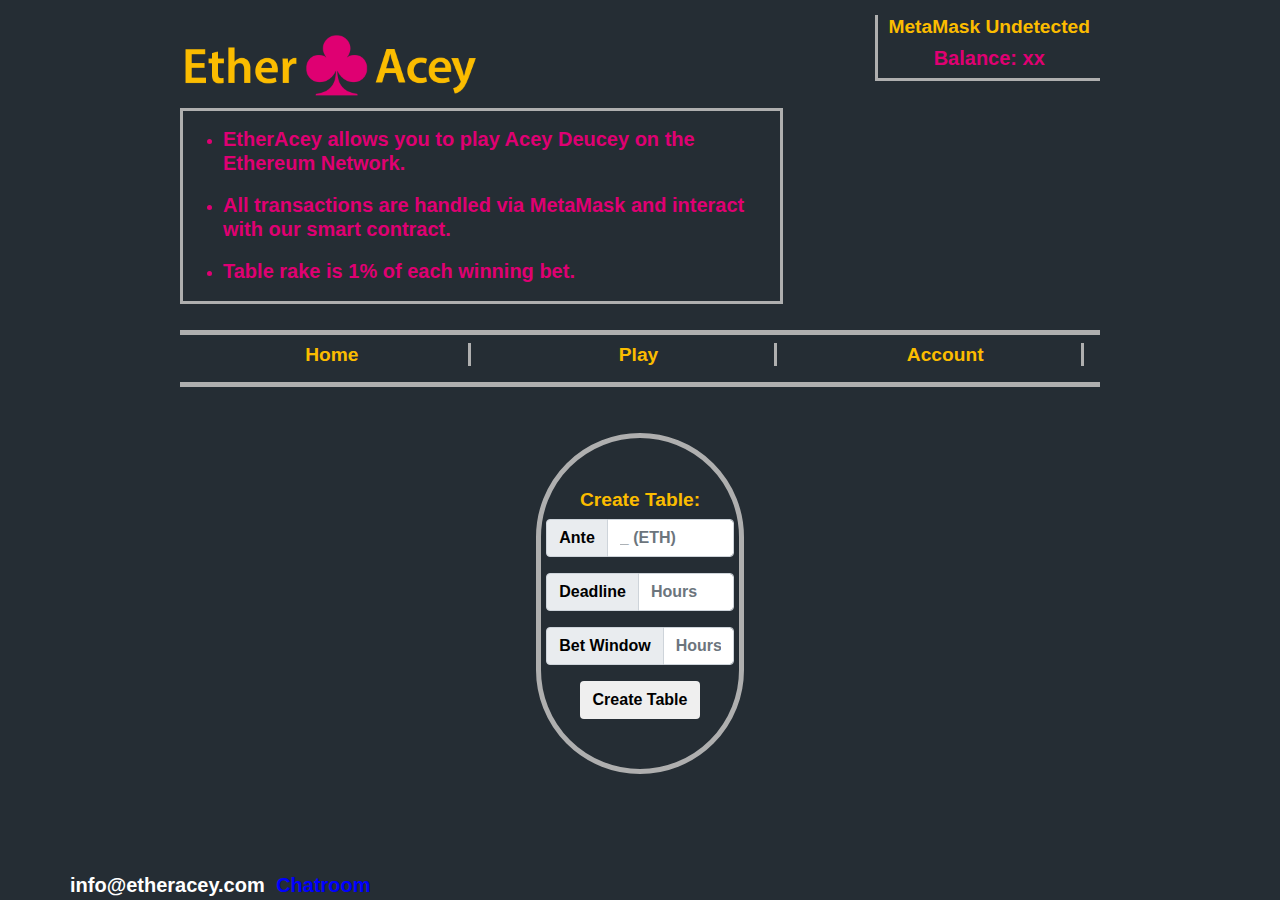
<file: index.html>
<!doctype html>
<html lang="en">
  <head>
    <!-- Required meta tags -->
    <meta charset="utf-8">
    <meta name="viewport" content="width=device-width, initial-scale=1, shrink-to-fit=no">

    <!-- Bootstrap CSS -->
    <link rel="stylesheet" href="https://maxcdn.bootstrapcdn.com/bootstrap/4.0.0/css/bootstrap.min.css" integrity="sha384-Gn5384xqQ1aoWXA+058RXPxPg6fy4IWvTNh0E263XmFcJlSAwiGgFAW/dAiS6JXm" crossorigin="anonymous">
    <link rel="stylesheet" type="text/css" href="style.css">

    <style>
    .form {
      padding-bottom:10%;
      margin-top:10%;
      margin-right:10%;
      padding-left:10%;
    }
    label{
      display: inline-block;
      float: left;
      clear: left;
      width: 50%;
      text-align: left;
    }
    input {
      display: inline-block;
      float: left;
      width:50%;
    }
    button {
      display:block;
    }
    #chatLink:hover {
      cursor:pointer;
    }  
    </style>

    <title>Home</title>
  </head>
  <body>
    
    <div class="container">
      
      <div class="row">
        <div class="col-lg-10 main">
          
          <div class="header">

            <div class="row">
              <div class="col-lg-12">
                
                <div class="logo float-left">
                  <img src="img/logo4.png" class="img-fluid">
                </div>

                <div class="meta float-right text-center">
                  <h4 id="metamask">MetaMask Undetected</h4>
                  <h5>Balance: <span>xx</span></h5>
                </div>

              </div>
            </div>

            <div class="row">
              <div class="desc col-lg-8">
                <ul style="border:3px #afafaf solid;padding-top:1rem;">
                  <li><h5>EtherAcey allows you to play Acey Deucey on the Ethereum Network.</h5></li>
                  <li><h5>All transactions are handled via MetaMask and interact with our smart contract.</h5></li>
                  <li><h5>Table rake is 1% of each winning bet.</h5></li>
                </ul>
              </div>
            </div>

            <div class="row">
              <div class="col-lg-12">
                <ul class="nav justify-content-center nav-justified">
                 <li class="nav-item">
                    <a class="nav-link active" href="./index.html"><h4>Home</h4></a>
                  </li>
                 <li class="nav-item">
                    <a class="nav-link active" href="./gamePage.html"><h4>Play</h4></a>
                  </li>                  
                  <li class="nav-item">
                    <a class="nav-link active" href="./depositWithdraw.html"><h4>Account</h4></a>
                  </li>
                </ul>    
              </div>
            </div>

          </div>    

          <div class="row tp">

            <div class="col-lg-3 cent">
              <div class="home_table text-center">
                <tr>
                  <h4>Create Table: </h4>

<div class="input-group mb-3">
  <div class="input-group-prepend">
    <span class="input-group-text" id="basic-addon1">Ante</span>
  </div>
  <input type="text" class="form-control" placeholder="_ (ETH)" aria-label="Username" aria-describedby="basic-addon1">
</div>

<div class="input-group mb-3">
  <div class="input-group-prepend">
    <span class="input-group-text" id="basic-addon1">Deadline</span>
  </div>
  <input type="text" class="form-control" placeholder="Hours" aria-label="Username" aria-describedby="basic-addon1">
</div>

<div class="input-group mb-3">
  <div class="input-group-prepend">
    <span class="input-group-text" id="basic-addon1">Bet Window</span>
  </div>
  <input type="text" class="form-control" placeholder="Hours" aria-label="Username" aria-describedby="basic-addon1">
</div>
                  <center><button class="btn">Create Table</button></center>
                </tr>
              </div>
            </div>
          </div>

        </div>
          <span style="color:white;font-size:20px;">info@etheracey.com</span>
          <span id="chatLink" style="margin-left:1%;color:#0000FF;font-size:20px;">Chatroom</span>
      </div>

    </div>

    <!-- jQuery first, then Popper.js, then Bootstrap JS -->
    <script src="https://code.jquery.com/jquery-3.2.1.slim.min.js" integrity="sha384-KJ3o2DKtIkvYIK3UENzmM7KCkRr/rE9/Qpg6aAZGJwFDMVNA/GpGFF93hXpG5KkN" crossorigin="anonymous"></script>
    <script src="https://cdnjs.cloudflare.com/ajax/libs/popper.js/1.12.9/umd/popper.min.js" integrity="sha384-ApNbgh9B+Y1QKtv3Rn7W3mgPxhU9K/ScQsAP7hUibX39j7fakFPskvXusvfa0b4Q" crossorigin="anonymous"></script>
    <script src="https://maxcdn.bootstrapcdn.com/bootstrap/4.0.0/js/bootstrap.min.js" integrity="sha384-JZR6Spejh4U02d8jOt6vLEHfe/JQGiRRSQQxSfFWpi1MquVdAyjUar5+76PVCmYl" crossorigin="anonymous"></script>
    <script src="js/metamask.js"></script>    
    <script src="js/getURLParameters.js"></script>
    <script src="js/transaction.js"></script>
    <script src="js/contractFunctions.js"></script>
    <script src="js/EtherAccy.js"></script>    
    <script src="js/main.js"></script>
    <script>
      window.onload = function() {
        $('#chatLink').on('click',function() { window.location.href = "https://t.me/etheracey";});
      } 
    </script>  
  </body>
</html>
</file>
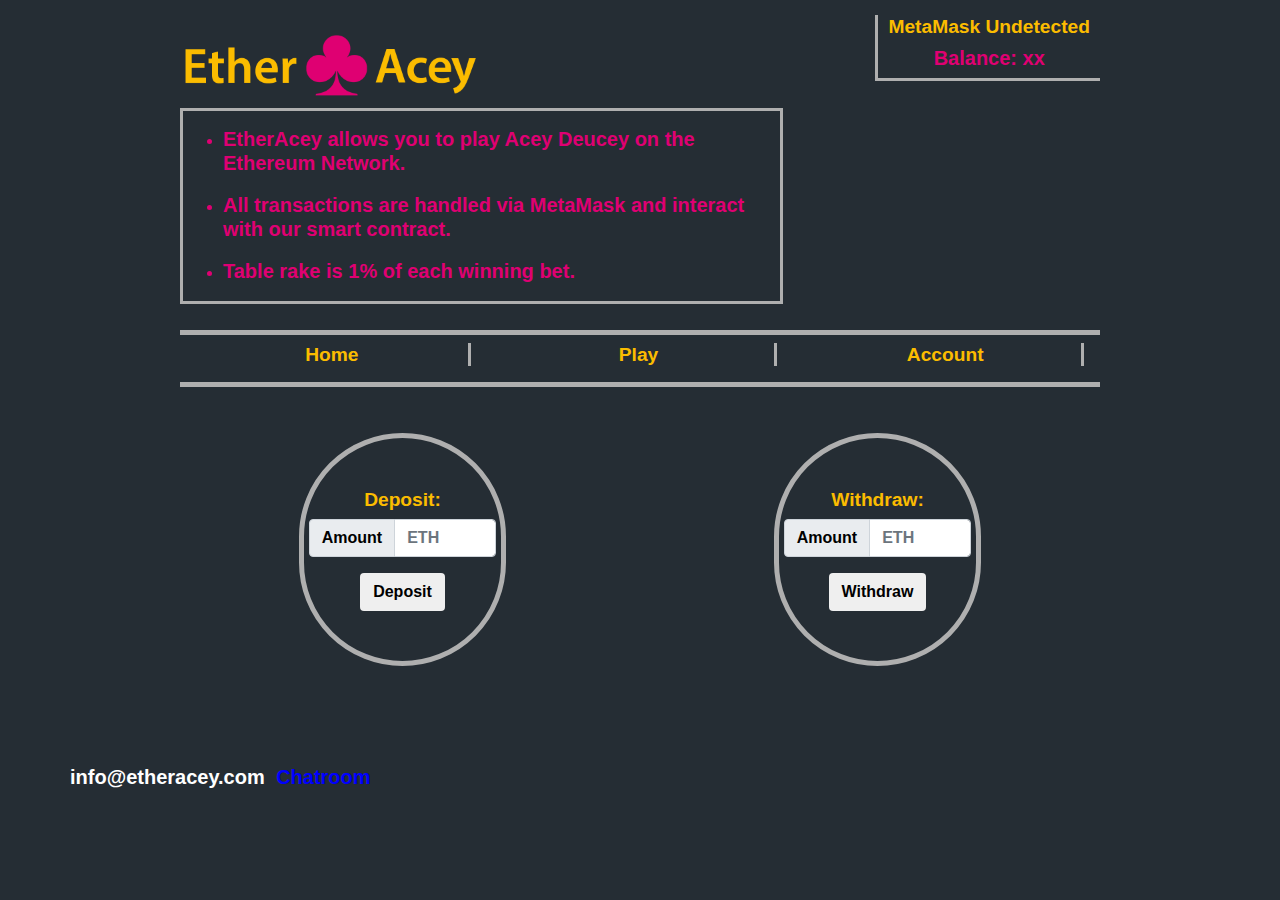
<file: depositWithdraw.html>
<!doctype html>
<html lang="en">
  <head>
    <!-- Required meta tags -->
    <meta charset="utf-8">
    <meta name="viewport" content="width=device-width, initial-scale=1, shrink-to-fit=no">

    <!-- Bootstrap CSS -->
    <link rel="stylesheet" href="https://maxcdn.bootstrapcdn.com/bootstrap/4.0.0/css/bootstrap.min.css" integrity="sha384-Gn5384xqQ1aoWXA+058RXPxPg6fy4IWvTNh0E263XmFcJlSAwiGgFAW/dAiS6JXm" crossorigin="anonymous">
    <link rel="stylesheet" type="text/css" href="style.css">

    <style>
    .form {
      padding-bottom:10%;
      margin-top:10%;
      margin-right:10%;
      padding-left:10%;
    }
    label{
      display: inline-block;
      float: left;
      clear: left;
      width: 50%;
      text-align: left;
    }
    input {
      display: inline-block;
      float: left;
      width:50%;
    }
    button {
      display:block;
    }
    </style>

    <title>Home</title>
  </head>
  <body>
    
    <div class="container">
      
      <div class="row">
        <div class="col-lg-10 main">
          
          <div class="header">

            <div class="row">
              <div class="col-lg-12">
                
                <div class="logo float-left">
                  <img src="img/logo4.png" class="img-fluid">
                </div>


                <div class="meta float-right text-center">
                  <h4 id="metamask">MetaMask Undetected</h4>
                  <h5>Balance: <span>xx</span></h5>
                </div>

              </div>
            </div>

            <div class="row">
              <div class="desc col-lg-8">
                <ul style="border:3px #afafaf solid;padding-top:1rem;">
                  <li><h5>EtherAcey allows you to play Acey Deucey on the Ethereum Network.</h5></li>
                  <li><h5>All transactions are handled via MetaMask and interact with our smart contract.</h5></li>
                  <li><h5>Table rake is 1% of each winning bet.</h5></li>
                </ul>
              </div>
            </div>

            <div class="row">
              <div class="col-lg-12">
                <ul class="nav justify-content-center nav-justified">
                 <li class="nav-item">
                    <a class="nav-link active" href="./index.html"><h4>Home</h4></a>
                  </li>
                 <li class="nav-item">
                    <a class="nav-link active" href="./gamePage.html"><h4>Play</h4></a>
                  </li>                  
                  <li class="nav-item">
                    <a class="nav-link active" href="./depositWithdraw.html"><h4>Account</h4></a>
                  </li>
                </ul>    
              </div>
            </div>

          </div>    

          <div class="row tp">
            <div class="col-lg-3 cent">
              <div class="home_table text-center">
                <tr>
                  <h4>Deposit: </h4>

<div class="input-group mb-3">
  <div class="input-group-prepend">
    <span class="input-group-text" id="basic-addon1">Amount</span>
  </div>
  <input type="text" class="form-control" placeholder="ETH" aria-label="Username" aria-describedby="basic-addon1">
</div>
                  <center><button class="btn">Deposit</button></center>

                </tr>
              </div>
            </div>

            <div class="col-lg-3 cent">
              <div class="home_table text-center">
                <tr>
                  <h4>Withdraw: </h4>


<div class="input-group mb-3">
  <div class="input-group-prepend">
    <span class="input-group-text" id="basic-addon1">Amount</span>
  </div>
  <input type="text" class="form-control" placeholder="ETH" aria-label="Username" aria-describedby="basic-addon1">
</div>
                  <center><button class="btn">Withdraw</button></center>
                </tr>
              </div>
            </div>
          </div>

        </div>
              <span style="color:white;font-size:20px;">info@etheracey.com</span>
          <span id="chatLink" style="margin-left:1%;color:#0000FF;font-size:20px;">Chatroom</span>
      </div>

    </div>

    <!-- jQuery first, then Popper.js, then Bootstrap JS -->
    <script src="https://code.jquery.com/jquery-3.2.1.slim.min.js" integrity="sha384-KJ3o2DKtIkvYIK3UENzmM7KCkRr/rE9/Qpg6aAZGJwFDMVNA/GpGFF93hXpG5KkN" crossorigin="anonymous"></script>
    <script src="https://cdnjs.cloudflare.com/ajax/libs/popper.js/1.12.9/umd/popper.min.js" integrity="sha384-ApNbgh9B+Y1QKtv3Rn7W3mgPxhU9K/ScQsAP7hUibX39j7fakFPskvXusvfa0b4Q" crossorigin="anonymous"></script>
    <script src="https://maxcdn.bootstrapcdn.com/bootstrap/4.0.0/js/bootstrap.min.js" integrity="sha384-JZR6Spejh4U02d8jOt6vLEHfe/JQGiRRSQQxSfFWpi1MquVdAyjUar5+76PVCmYl" crossorigin="anonymous"></script>
    <script src="js/metamask.js"></script>    
    <script src="js/getURLParameters.js"></script>
    <script src="js/transaction.js"></script>
    <script src="js/contractFunctions.js"></script>
    <script src="js/EtherAccy.js"></script>    
    <script src="js/main.js"></script>
    <script>
      window.onload = function() {
        $('#chatLink').on('click',function() { window.location.href = "https://t.me/etheracey";});
      } 
    </script>  
  </body>
</html>
</file>
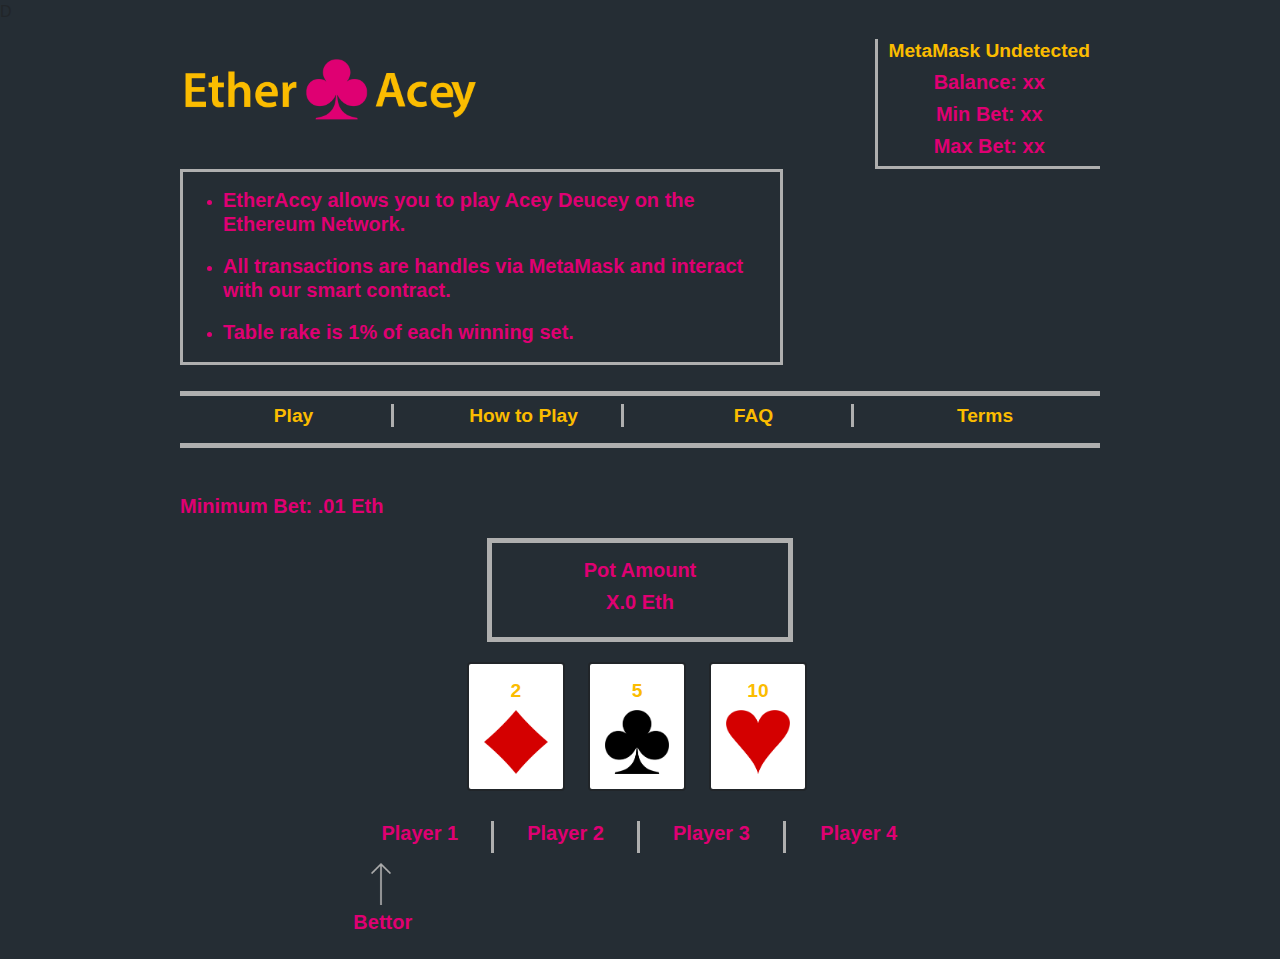
<file: page-maintable.html>
D<!doctype html>
<html lang="en">
  <head>
    <!-- Required meta tags -->
    <meta charset="utf-8">
    <meta name="viewport" content="width=device-width, initial-scale=1, shrink-to-fit=no">

    <!-- Bootstrap CSS -->
    <link rel="stylesheet" href="https://maxcdn.bootstrapcdn.com/bootstrap/4.0.0/css/bootstrap.min.css" integrity="sha384-Gn5384xqQ1aoWXA+058RXPxPg6fy4IWvTNh0E263XmFcJlSAwiGgFAW/dAiS6JXm" crossorigin="anonymous">
    <link rel="stylesheet" type="text/css" href="style.css">

    <title>Table Main Page</title>
  </head>
  <body>
    
    <div class="container">
      
      <div class="row">
        <div class="col-lg-10 main">
          
          <div class="header">

            <div class="row">
              <div class="col-lg-12">
                
                <div class="logo float-left">
                  <img src="img/logo.png" class="img-fluid">
                </div>


                <div class="meta float-right text-center">
                  <h4 id="metamask">MetaMask Undetected</h4>
                  <h5>Balance: <span>xx</span></h5>
                  <h5>Min Bet: <span>xx</span></h5>
                  <h5>Max Bet: <span>xx</span></h5>
                </div>

              </div>
            </div>

            <div class="row">
              <div class="desc col-lg-8">
                <ul style="border:3px #afafaf solid;padding-top:1rem;">
                  <li><h5>EtherAccy allows you to play Acey Deucey on the Ethereum Network.</h5></li>
                  <li><h5>All transactions are handles via MetaMask and interact with our smart contract.</h5></li>
                  <li><h5>Table rake is 1% of each winning set.</h5></li>
                </ul>
              </div>
            </div>

            <div class="row">
              <div class="col-lg-12">
                <ul class="nav justify-content-center nav-justified">
                  <li class="nav-item">
                    <a class="nav-link active" href="#"><h4>Play</h4></a>
                  </li>
                  <li class="nav-item">
                    <a class="nav-link" href="#"><h4>How to Play</h4></a>
                  </li>
                  <li class="nav-item">
                    <a class="nav-link" href="#"><h4>FAQ</h4></a>
                  </li>
                  <li class="nav-item">
                    <a class="nav-link t" href="#"><h4>Terms</h4></a>
                  </li>
                </ul>    
              </div>
            </div>

          </div> 

          <div class="row tp">
            <div class="col-lg-12 cent">
              <div class="table_main_page">
                <h5>Minimum Bet: <span>.01</span> Eth</h5>
                
                <div class="col-lg-4 pot text-center">
                  <h5>Pot Amount</h5>
                  <h5><span>X.0</span> Eth</h5>
                </div>

                <ul class="col-lg-7 cards clearfix">
                  
                  <div class="col-lg-10 clearfix cent">
                    <li class="card col-lg-3">
                      <div class="n">
                        <h4>2</h4>
                      </div>
                      <div class="s">
                        <img src="img/1.png" class="img-fluid">
                      </div>
                    </li>

                    <li class="card col-lg-3">
                      <div class="n">
                        <h4>5</h4>
                      </div>
                      <div class="s">
                        <img src="img/2.png" class="img-fluid">
                      </div>
                    </li>

                    <li class="card col-lg-3">
                      <div class="n">
                        <h4>10</h4>
                      </div>
                      <div class="s">
                        <img src="img/3.png" class="img-fluid">
                      </div>
                    </li>
                  </div>
                   
                </ul>
                
                <div class="col-lg-8 player-parent clearfix">
                  <ul class="players clearfix">
                    
                      <li class="col-lg-3 player">
                        <h5>Player 1</h5>
                      </li>
                      <li class="col-lg-3 player">
                        <h5>Player 2</h5>
                      </li>
                      <li class="col-lg-3 player">
                        <h5>Player 3</h5>
                      </li>
                      <li class="col-lg-3 player">
                        <h5>Player 4</h5>
                      </li>  
                    
                  </ul>

                  <div class="bettor">
                    <img src="img/arrow.png" class="img-fluid">
                    <h5>Bettor</h5>
                  </div>

                </div>

              </div>
            </div>
          </div>
          

        </div>
      </div>

    </div>

    <!-- jQuery first, then Popper.js, then Bootstrap JS -->
    <script src="https://code.jquery.com/jquery-3.2.1.slim.min.js" integrity="sha384-KJ3o2DKtIkvYIK3UENzmM7KCkRr/rE9/Qpg6aAZGJwFDMVNA/GpGFF93hXpG5KkN" crossorigin="anonymous"></script>
    <script src="https://cdnjs.cloudflare.com/ajax/libs/popper.js/1.12.9/umd/popper.min.js" integrity="sha384-ApNbgh9B+Y1QKtv3Rn7W3mgPxhU9K/ScQsAP7hUibX39j7fakFPskvXusvfa0b4Q" crossorigin="anonymous"></script>
    <script src="https://maxcdn.bootstrapcdn.com/bootstrap/4.0.0/js/bootstrap.min.js" integrity="sha384-JZR6Spejh4U02d8jOt6vLEHfe/JQGiRRSQQxSfFWpi1MquVdAyjUar5+76PVCmYl" crossorigin="anonymous"></script>
  </body>
</html>
</file>
<file: style.css>
body{
    background: #252D34;
}

h4{
	color: #FBBC00;
	font-size:1.2rem !important;
}

h5{
	color: #DF0072;
}

h4, h5, span, p, input, input[placeholder], button {
    font-weight: bold !important;
}

#basic-addon1 {
  color:black !important;
}

.main{
	float: none;
	margin: 0 auto;
	padding-bottom: 50px;
	padding-top: 15px;
}
.logo{
    width: 300px;
    padding-top: 10px;
}
.meta{
    border-left: 3px solid #afafaf;
    border-bottom: 3px solid #afafaf;
    padding: 0px 10px;
}
.desc{
    padding-bottom: 10px;
}
.desc li{
	padding-bottom: 10px;
    color: #DF0072;
}
.nav{
    border-top: 5px solid #afafaf;
    border-bottom: 5px solid #afafaf;
}
.nav li a {
	color: #439539;
}
.nav li a h4{
    border-right: 3px solid #afafaf;
}
.t h4{
    border-right: none!important;
}
.tp{
	padding-top: 5%;
	padding-bottom: 5%;
	
}
.cent{
	margin: 0 auto;
}
.home_table{
	border: 5px solid #afafaf;
	border-radius: 152px;
    padding: 50px 5px;
}

/* Table main page */
.table_main_page{

}
.pot{
    margin: 0 auto;
    border: 5px solid #afafaf;
    padding: 15px;
    margin-top: 20px;
    margin-bottom: 20px;
}
.card{
    margin-left: 23px;
    border: 2px solid;
    padding: 15px;
}
.cards{
	list-style: none;
	text-align: center;
    margin: 0 auto;
}
.cards li {
	float: left;
}
.player-parent{
    margin-left: auto;
    margin-right: auto;
}
.players{
	list-style: none;
	text-align: center;
    margin: 0 auto;
    padding: 30px 0 10px 0;
}
.players li {
	float: left;
    border-right: 3px solid #afafaf;
}
.players li h4{
    padding: 5px;
}
.players li:last-child {
	border-right: none;
}
.bettor{
	display: inline-block;
	position: absolute;
}
.bettor img{
    width: 20px;
    margin-left: 23px;
}
.bettor h5{
    padding: 5px;
}

/* Bettor page */
.players-det{
	list-style: none;
	margin: 0 auto;
    padding: 30px 0 10px 0;
}
.stat-det{
	display: inline-block;
    border: 3px solid #afafaf;
    padding: 3px;
}

textarea {
  resize:none;
  overflow:hidden;	
}

.selectedBox {
  background-color:black;
}	

#betPageData {
  display:none;
}
</file>
